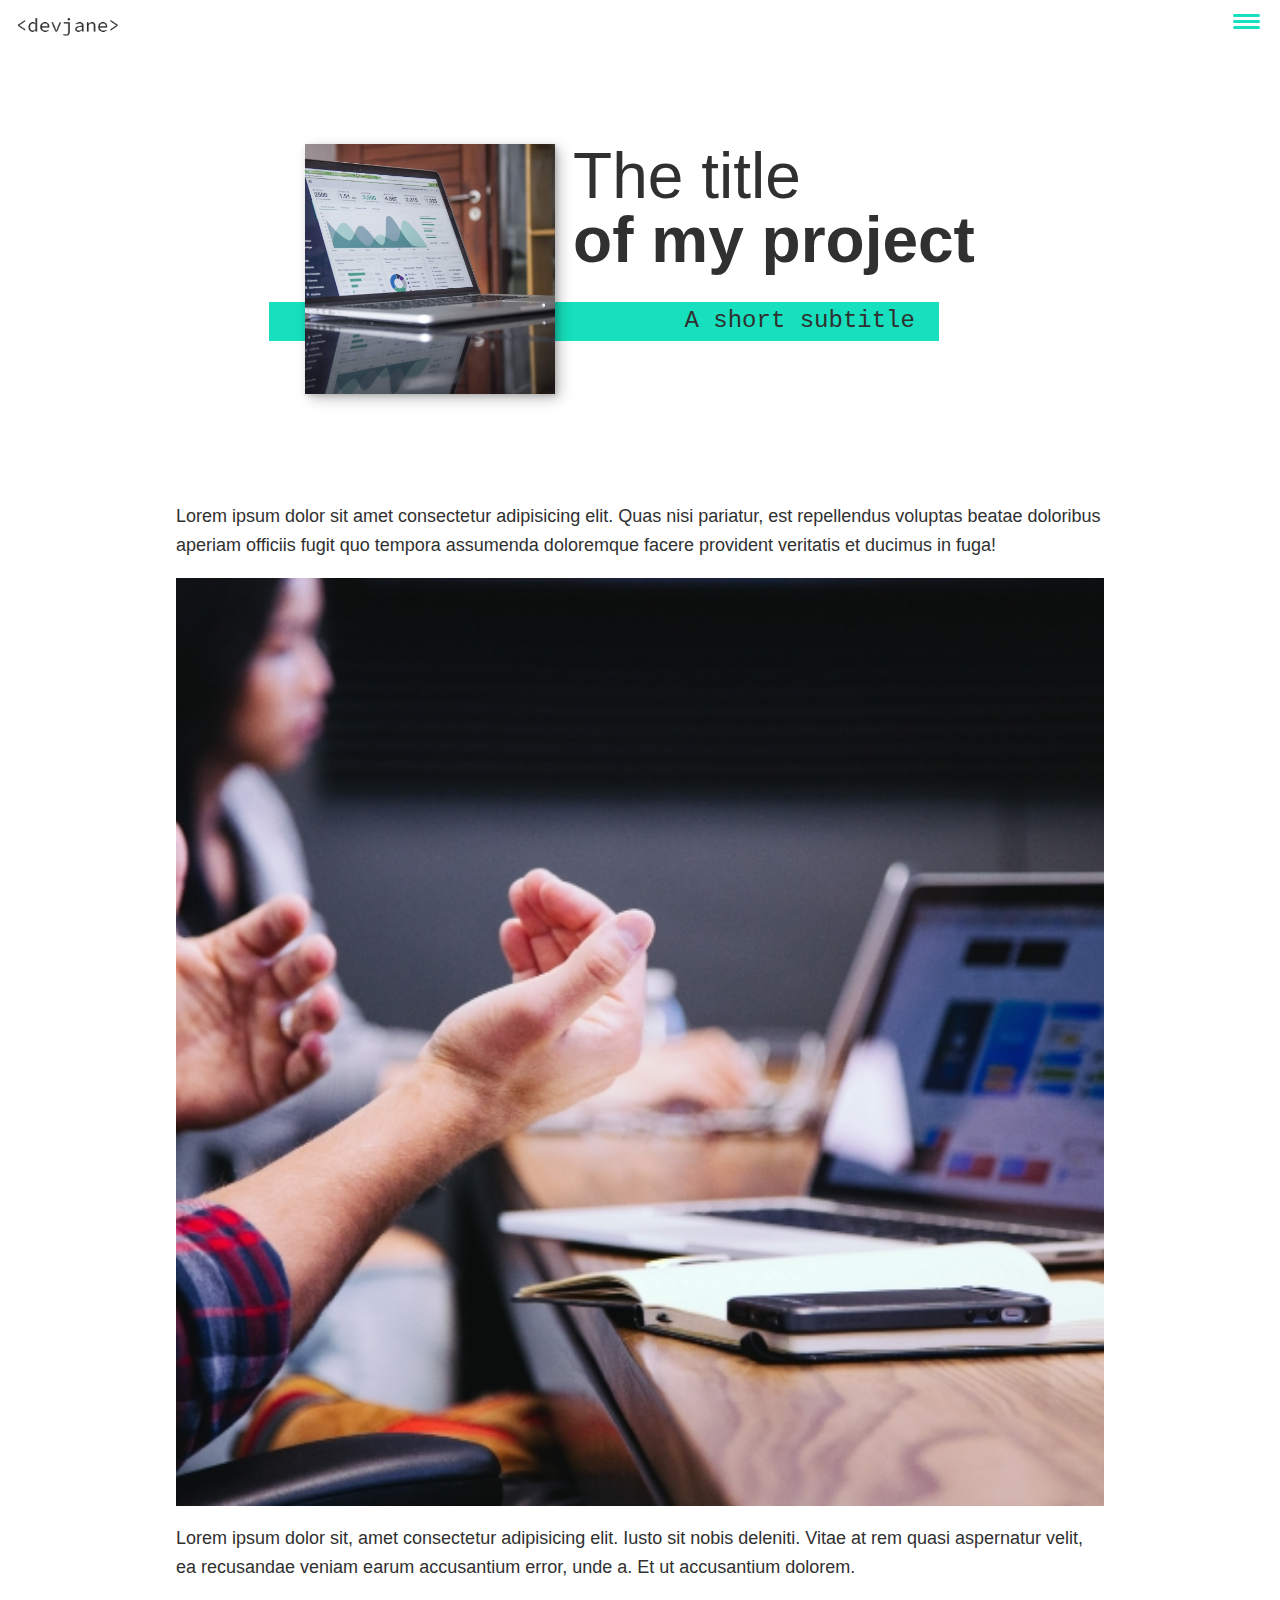
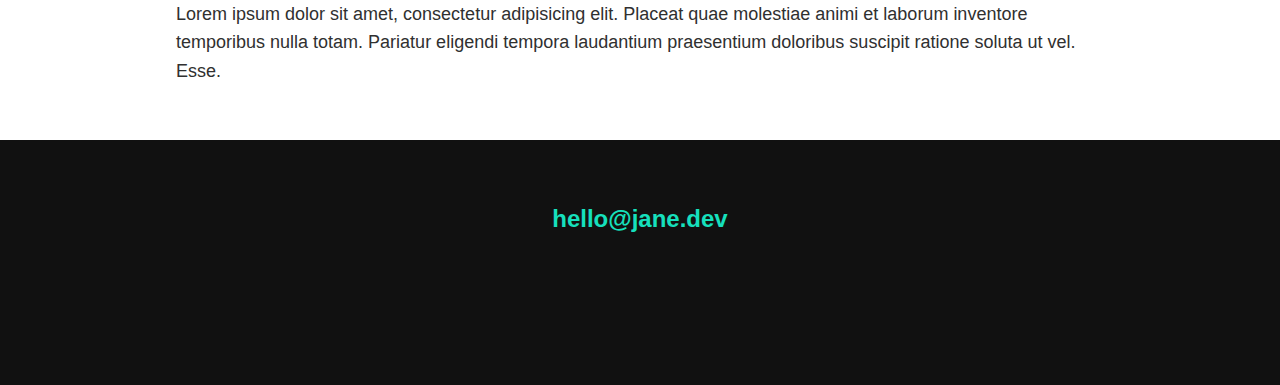
<file: portfolio_item.html>
<!DOCTYPE html>
<html lang="en">
  <head>
    <meta charset="UTF-8" />
    <meta http-equiv="X-UA-Compatible" content="IE=edge" />
    <meta name="viewport" content="width=device-width, initial-scale=1.0" />
    <title>Portfolio</title>
  </head>
  <link rel="stylesheet" href="../css/style.css" />
  <body>
    <header>
      <div class="logo">
        <img src="..\img\devjane.png" alt="" />
      </div>
      <button class="nav-toggle" aria-label="toggle navigation">
        <span class="hamburger"></span>
      </button>
      <nav class="nav">
        <ul class="nav__list">
          <li class="nav__item">
            <a href="index.html" class="nav__link">Home</a>
          </li>
          <li class="nav__item">
            <a href="index.html" class="nav__link">My Services</a>
          </li>
          <li class="nav__item">
            <a href="index.html" class="nav__link">About me</a>
          </li>
          <li class="nav__item">
            <a href="index.html" class="nav__link">My Work</a>
          </li>
        </ul>
      </nav>
    </header>

    <!-- Introduction -->
    <section class="intro">
      <h1 class="section__title section__title--intro">
        The title<strong>of my project</strong>
      </h1>
      <p class="section__subtitle section__subtitle--intro">A short subtitle</p>
      <img src="../img/portfolio-01.jpg" alt="" class="intro__img" />
    </section>
    <div class="portfolio-item-individual">
      <p>
        Lorem ipsum dolor sit amet consectetur adipisicing elit. Quas nisi
        pariatur, est repellendus voluptas beatae doloribus aperiam officiis
        fugit quo tempora assumenda doloremque facere provident veritatis et
        ducimus in fuga!
      </p>
      <img style="width: 100%" src="../img/portfolio-07.jpg" alt="" />
      <p>
        Lorem ipsum dolor sit, amet consectetur adipisicing elit. Iusto sit
        nobis deleniti. Vitae at rem quasi aspernatur velit, ea recusandae
        veniam earum accusantium error, unde a. Et ut accusantium dolorem.
      </p>
      <p>
        Lorem ipsum dolor sit amet, consectetur adipisicing elit. Placeat quae
        molestiae animi et laborum inventore temporibus nulla totam. Pariatur
        eligendi tempora laudantium praesentium doloribus suscipit ratione
        soluta ut vel. Esse.
      </p>
    </div>
    <!-- Footer -->
    <footer class="footer">
      <a href="mailto:hello@jane.dev" class="footer__link">hello@jane.dev</a>
      <ul class="social-list">
        <li class="social-list__item">
          <a href="https://codepen.io" class="social-list__link"
            ><i class="fab fa-codepen"></i
          ></a>
        </li>
        <li class="social-list__item">
          <a href="https://dribble.com" class="social-list__link"
            ><i class="fab fa-dribbble"></i
          ></a>
        </li>
        <li class="social-list__item">
          <a href="https://twitter.com" class="social-list__link"
            ><i class="fab fa-twitter"></i
          ></a>
        </li>
        <li class="social-list__item">
          <a href="https://github.com" class="social-list__link"
            ><i class="fab fa-github"></i
          ></a>
        </li>
      </ul>
    </footer>
    <script src="../js/app.js"></script>
  </body>
</html>
</file>
<file: css/style.css>
*,
*::after,
*::before {
  box-sizing: border-box;
}
/* Custom properties  */
:root {
  --ff-primary: "Source Sans Pro", sans-serif;
  --ff-secondary: "Source Code Pro", monospace;
  --fw-reg: 300;
  --fw-bold: 900;
  --clr-light: #fff;
  --clr-dark: #303030;
  --clr-accent: #16e0bd;
  --fs-h1: 3rem;
  --fs-h2: 2.25rem;
  --fs-h3: 1.25rem;
  --fs-body: 1rem;
  --bs: 0.25em 0.25em 0.75em rgba(0, 0, 0, 0.25),
    0.125em 0.125em 0.25em rgba(0, 0, 0, 0.15);
}

@media (min-width: 800px) {
  :root {
    --fs-h1: 4rem;
    --fs-h2: 3.5rem;
    --fs-h3: 1.5rem;
    --fs-body: 1.125rem;
  }
}

/* General styles*/
html {
  scroll-behavior: smooth;
}
body {
  background: var(--clr-light);
  color: var(--clr-dark);
  margin: 0;
  font-family: var(--ff-primary);
  font-size: var(--fs-body);
  line-height: 1.6;
}

section {
  padding: 5em 2em;
}

img {
  max-width: 100%;
  display: block;
}

strong {
  font-weight: var(--fw-bold);
}

/* Buttons */
.btn {
  display: inline-block;
  padding: 0.5em 2.5em;
  background: var(--clr-accent);
  color: var(--clr-dark);
  text-decoration: none;
  cursor: pointer;
  font-size: 0.8em;
  text-transform: uppercase;
  letter-spacing: 2px;
  font-weight: var(--fw-bold);
  transition: transform 200ms ease-in-out;
}

/* Typography */

h1,
h2,
h3 {
  line-height: 1;
  margin: 0;
}

h1 {
  font-size: var(--fs-h1);
}
h2 {
  font-size: var(--fs-h2);
}

h3 {
  font-size: var(--fs-h3);
}
.section__title {
  margin-botm: 0.25em;
}
.section__title--intro {
  font-weight: var(--fw-reg);
}
.section__title--intro strong {
  display: block;
}
.section__subtitle {
  margin: 0;
  font-size: var(--fs-h3);
}

.section__subtitle--about,
.section__subtitle--intro {
  background: var(--clr-accent);
  font-family: var(--ff-secondary);
  margin-bottom: 1em;
}

header {
  display: flex;
  padding: 1em;
  justify-content: space-between;
}
.nav {
  position: fixed;
  background: var(--clr-dark);
  color: var(--clr-light);
  top: 0;
  right: 0;
  left: 0;
  bottom: 0;
  z-index: 100;
  transform: translateX(100%);
  transition: transform 250ms cubic-bezier(0.5, 0, 0.5, 1);
}

.nav-toggle {
  color: var(--clr-accent);
  padding: 0.5em;
  background: transparent;
  border: 0;
  cursor: pointer;
  position: fixed;
  right: 1em;
  top: 1em;
  z-index: 1000;
}

.nav-open .nav {
  transform: translateX(0);
}

.nav-open .nav-toggle {
  position: fixed;
}

.nav-open .hamburger {
  transform: rotate(0.625turn);
}

.nav-open .hamburger::before {
  transform: rotate(90deg);
}
.nav-open .hamburger::after {
  opacity: 0;
}

.nav__list {
  list-style: none;
  display: flex;
  height: 100%;
  flex-direction: column;
  justify-content: space-evenly;
  align-items: center;
  margin: 0;
  padding: 0;
}
.nav__link {
  color: inherit;
  font-weight: var(--fw-bold);
  font-size: var(--fs-h2);
  text-decoration: none;
}
.nav__link:hover {
  color: var(--clr-accent);
}
.logo {
  max-width: 100px;
}
.hamburger {
  display: block;
  position: relative;
}
.hamburger,
.hamburger::before,
.hamburger::after {
  background: var(--clr-accent);
  width: 2em;
  height: 3px;
  border-radius: 1em;
  transition: transform 250ms ease-in-out;
}
.hamburger::before,
.hamburger::after {
  content: "";
  position: absolute;
  left: 0;
  right: 0;
}
.hamburger::before {
  top: 6px;
}
.hamburger::after {
  bottom: 6px;
}
/* Intro section */
.intro {
  position: relative;
}
/* My services */
.my-services {
  background: var(--clr-dark);
  color: var(--clr-light);
  background-image: url("../img/services-bg.jpg");
  background-size: cover;
  text-align: center;
}
.section__title--services {
  color: var(--clr-accent);
  position: relative;
}
.section__title--services::after {
  content: "";
  display: block;
  width: 2em;
  height: 1px;
  margin: 0.5em auto 1em;
  background: var(--clr-light);
  opacity: 0.7;
}
.service {
  max-width: 500px;
  margin: 0 auto;
}

.services {
  margin-bottom: 4em;
}

/* About Me */
.about-me {
  max-width: 1000px;
  margin: 0 auto;
}
.about-me__img {
  margin: 0 auto;
  box-shadow: var(--bs);
  width: 100%;
}

@media (min-width: 600px) {
  .intro {
    display: grid;
    width: min-content;
    margin: 0 auto;
    grid-column-gap: 1em;

    grid-template-areas:
      "img title"
      "img subtitle";
    grid-template-columns: min-content max-content;
  }
  .intro__img {
    grid-area: img;
    min-width: 250px;
    position: relative;
    z-index: 2;
    box-shadow: var(--bs);
  }
  .section__subtitle--intro {
    align-self: start;
    grid-column: -1/1;
    grid-row: 2;
    text-align: right;
    position: relative;
    left: -1.5em;

    padding: 0 1em;
  }
}

@media (min-width: 800px) {
  .services {
    display: flex;
    max-width: 1000px;
    margin: 0 auto;
    margin-bottom: 2em;
  }
  .service + .service {
    margin-left: 2em;
  }
}

@media (min-width: 600px) {
  .about-me {
    display: grid;
    grid-template-columns: 1fr 200px;
    grid-template-areas:
      "title img"
      "subtitle img"
      "text img";
    grid-column-gap: 2em;
  }
  .section__title--about {
    grid-area: title;
  }
  .section__subtitle--about {
    grid-column: 1/-1;
    grid-row: 2;
    position: relative;
    left: -1em;

    width: calc(100%+2em);
    padding-left: 1em;
  }
  .about-me__img {
    grid-area: img;
    position: relative;
    z-index: 2;
  }
}

/* My work */
.my-work {
  background-color: var(--clr-dark);
  color: var(--clr-light);
  text-align: center;
}
.my-work .portfolio {
  display: grid;
  grid-template-columns: repeat(auto-fit, minmax(300px, 1fr));
}
.my-work .section__subtitle {
  color: var(--clr-accent);
  font-weight: var(--fw-bold);
  margin-bottom: 2em;
  font-size: 0.8em;
}
.portfolio__item {
  background: var(--clr-accent);
  overflow: hidden;
}
.portfolio__img {
  transition: transform 750ms cubic-bezier(0.5, 0, 0.5, 1), opacity 250ms linear;
}
.portfolio__item:focus {
  position: relative;
  z-index: 2;
}
.portfolio__img:hover,
.portfolio__item:focus .portfolio__img {
  transform: scale(1.2);
  opacity: 0.75;
}

/* footer */
.footer {
  background: #111;
  color: var(--clr-accent);
  text-align: center;
  padding: 2.5em 0;
  font-size: var(--fs-h3);
}
.footer a {
  color: inherit;
  text-decoration: none;
}
.footer__link {
  font-weight: var(--fw-bold);
}

.footer__link:hover,
.social-list__link:hover {
  opacity: 0.7;
}

.footer__link:hover {
  text-decoration: underline;
}

.social-list {
  list-style: none;
  display: flex;
  justify-content: center;
  margin: 2em 0 0;
  padding: 0;
}
.social-list__item {
  margin: 0 0.5em;
}
.social-list__link {
  padding: 0.5em;
}

/* Portfolio Item indivudal item properties */
.portfolio-item-individual {
  padding: 0 2em 2em;
  max-width: 1000px;
  margin: 0 auto;
}
</file>
